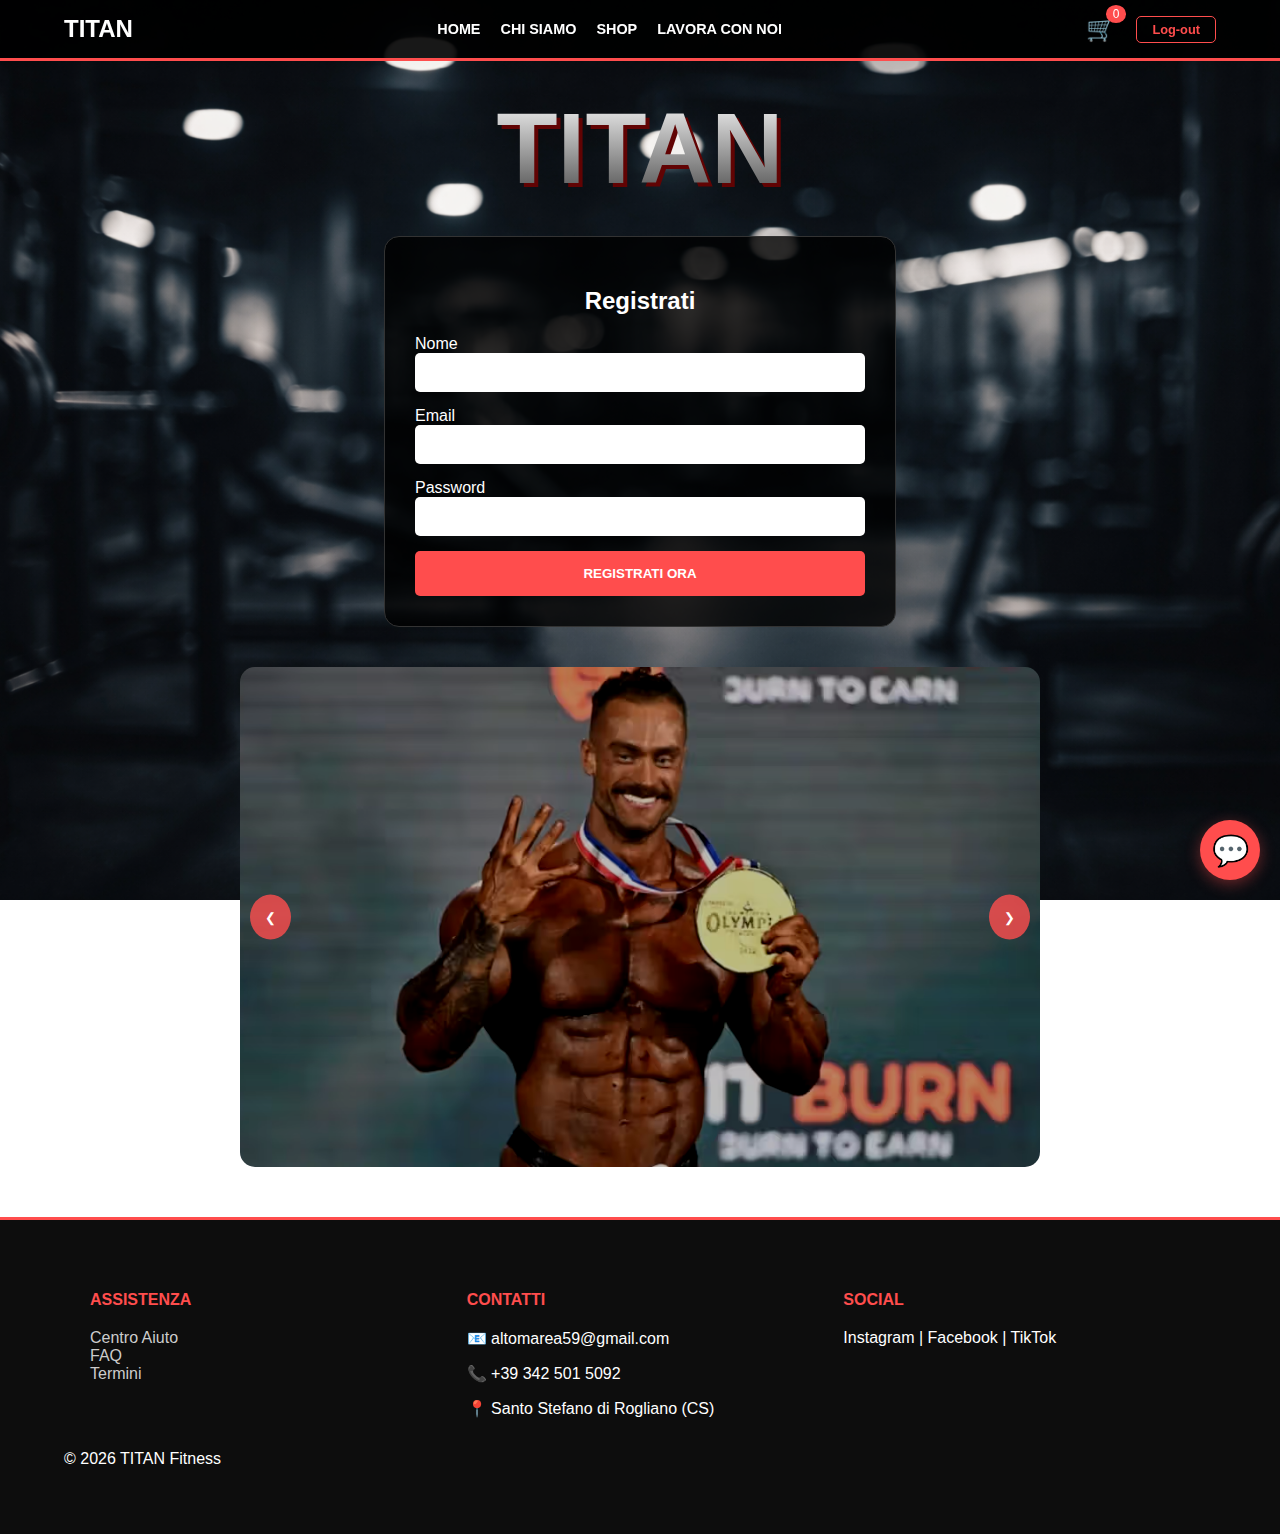
<file: progetto-titan-webapp-front/public/index.html>
<!DOCTYPE html>
<html lang="it">
  <head>
    <meta charset="UTF-8" />
    <meta name="viewport" content="width=device-width, initial-scale=1.0" />
    <title>TITAN | Training & Shop</title>
    <link
      rel="icon"
      type="image/x-icon"
      href="/progetto-titan-webapp-front/images/favico.ico"
    />
    <link rel="stylesheet" href="../src/css/style.css" />
  </head>
  <body>
    <header>
      <div class="logo-area">
        <h1 class="logo-text">TITAN</h1>
      </div>

      <div class="menu-toggle" id="mobile-menu">
        <span class="bar"></span>
        <span class="bar"></span>
        <span class="bar"></span>
      </div>

      <nav class="navbar" id="nav-menu">
        <ul class="menu">
          <li><a href="#" id="nav-home">Home</a></li>
          <li><a href="#" id="nav-about">Chi Siamo</a></li>
          <li><a href="#" id="nav-shop">Shop</a></li>
          <li><a href="#" id="nav-work">Lavora con Noi</a></li>
        </ul>
      </nav>

      <div class="header-right">
        <div id="cart-container" class="cart-box">
          <span id="cart-icon">🛒</span>
          <span id="cart-count">0</span>
        </div>
        <button class="logout-button">
          <a href="./index.html">Log-out</a>
        </button>
      </div>
    </header>

    <div id="back-button-container" style="display: none; padding: 10px 5%">
      <button id="btn-back" class="submit-button" style="width: auto">
        ⬅ Indietro
      </button>
    </div>

    <h1 class="h1">TITAN</h1>

    <main id="home1">
      <form id="registerForm" class="register-form">
        <h2 style="text-align: center">Registrati</h2>
        <div class="form-group">
          <label>Nome</label>
          <input type="text" id="inputNome" required />
        </div>
        <div class="form-group">
          <label>Email</label>
          <input type="email" id="inputEmail" required />
        </div>
        <div class="form-group">
          <label>Password</label>
          <input type="password" id="inputPass" required />
        </div>
        <button class="submit-button" type="submit">Registrati Ora</button>
      </form>
    </main>
    <div id="chatbot-container">
      <div id="chatbot-header">
        <span>TITAN Assistant 🤖</span>
        <button id="close-chat">×</button>
      </div>
      <div id="chatbot-messages">
        <div class="bot-msg">
          Ciao! Sono il tuo assistente TITAN. Come posso aiutarti oggi?
        </div>
      </div>
      <div id="chatbot-options">
        <button onclick="chatResponse('scheda')">Scheda Gratuita</button>
        <button onclick="chatResponse('professionale')">Piani Pro</button>
        <button onclick="chatResponse('gare')">Preparazione Gare</button>
        <button onclick="chatResponse('contatto')">Parla con un Coach</button>
      </div>
    </div>

    <div id="chat-bubble">💬</div>
    <section class="carousel-section">
      <div class="carousel">
        <div class="slides">
          <img src="../images/cris.png" />
          <img src="../images/imgts.jpg" />
          <img src="../images/1.jpg" />
          <img src="../images/2.jpg" />
          <img src="../images/3.png" />
          <img src="../images/4.jpg" />
          <img src="../images/images-1.jpg" />
          <img src="../images/images-2.jpg" />
          <img src="../images/images-3.jpg" />
          <img src="../images/images-4.png" />
        </div>
        <button class="prev">&#10094;</button>
        <button class="next">&#10095;</button>
      </div>
    </section>

    <footer class="footer-info">
      <div class="footer-container">
        <div class="footer-box">
          <h4>ASSISTENZA</h4>
          <ul>
            <li><a href="#">Centro Aiuto</a></li>
            <li><a href="#">FAQ</a></li>
            <li><a href="#">Termini</a></li>
          </ul>
        </div>
        <div class="footer-box">
          <h4>CONTATTI</h4>
          <p>📧 altomarea59@gmail.com</p>
          <p>📞 +39 342 501 5092</p>
          <p>📍 Santo Stefano di Rogliano (CS)</p>
        </div>
        <div class="footer-box">
          <h4>SOCIAL</h4>
          <div class="social-links">
            <a href="#">Instagram</a> | <a href="#">Facebook</a> |
            <a href="#">TikTok</a>
          </div>
        </div>
      </div>
      <div class="footer-bottom">
        <p>&copy; 2026 TITAN Fitness</p>
      </div>
    </footer>

    <script src="../src/js/main.js"></script>
    <script src="../src/js/script.js"></script>
  </body>
</html>
</file>
<file: progetto-titan-webapp-front/src/css/style.css>
/* RESET E BASE */
body {
  margin: 0;
  padding: 0;
  min-height: 100vh;
  background: url("../../images/sfondo.png") no-repeat center center fixed;
  background-size: cover;
  font-family: sans-serif;
  color: white;
  overflow-x: hidden;
}

/* HEADER & NAVBAR */
header {
  display: flex;
  justify-content: space-between;
  align-items: center;
  padding: 15px 5%;
  background: rgba(0, 0, 0, 0.9);
  border-bottom: 3px solid #ff4d4d;
  position: sticky;
  top: 0;
  z-index: 2000;
}

.logo-text {
  color: white;
  margin: 0;
  font-size: 1.5rem;
  font-weight: 900;
}

.menu {
  display: flex;
  list-style: none;
  gap: 20px;
  margin: 0;
  padding: 0;
}
.menu li a {
  color: white !important;
  text-decoration: none !important;
  font-weight: bold;
  text-transform: uppercase;
  font-size: 0.9rem;
  transition: 0.3s;
}
.menu li a:hover {
  color: #ff4d4d !important;
}

.header-right {
  display: flex;
  align-items: center;
  gap: 20px;
}
.cart-box {
  position: relative;
  font-size: 1.5rem;
  cursor: pointer;
}
#cart-count {
  background: #ff4d4d;
  color: white;
  border-radius: 50%;
  padding: 2px 7px;
  font-size: 12px;
  position: absolute;
  top: -10px;
  right: -10px;
}

.logout-button {
  background: transparent;
  border: 1px solid #ff4d4d;
  padding: 5px 15px;
  border-radius: 5px;
}
.logout-button a {
  color: #ff4d4d !important;
  text-decoration: none;
  font-weight: bold;
  font-size: 0.8rem;
}

/* TITOLO TITAN */
.h1 {
  font-size: clamp(40px, 10vw, 100px);
  text-align: center;
  margin: 30px 0;
  background: linear-gradient(to bottom, #fff, #444);
  -webkit-background-clip: text;
  -webkit-text-fill-color: transparent;
  filter: drop-shadow(4px 4px 0px #610303);
  animation: titanStrong 3s infinite;
}
@keyframes titanStrong {
  0%,
  100% {
    transform: scale(1);
  }
  50% {
    transform: scale(1.05);
  }
}

/* FORM E CONTENUTI */
#home1 {
  width: 90%;
  max-width: 450px;
  margin: 20px auto;
  background: rgba(0, 0, 0, 0.8);
  padding: 30px;
  border-radius: 15px;
  border: 1px solid #333;
}
.form-group {
  margin-bottom: 15px;
}
.form-group input,
.form-group select {
  width: 100%;
  padding: 12px;
  border-radius: 5px;
  border: none;
  box-sizing: border-box;
}
.submit-button {
  width: 100%;
  padding: 15px;
  background: #ff4d4d;
  color: white;
  border: none;
  border-radius: 5px;
  font-weight: bold;
  cursor: pointer;
  text-transform: uppercase;
}

/* CAROSELLO */
.carousel {
  position: relative;
  max-width: 800px;
  margin: 40px auto;
  overflow: hidden;
  border-radius: 15px;
}
.slides img {
  width: 100%;
  height: 400px;
  object-fit: cover;
  display: none;
  height: 500px; /* Alza un po' l'altezza se serve */
  object-fit: cover; /* Fondamentale: non schiaccia l'immagine */
  filter: brightness(0.7) contrast(1.2); /* Rende tutto più dark e cattivo */
  transition: transform 0.5s ease-in-out;
}
.slides img.active {
  display: block;
}
.prev,
.next {
  position: absolute;
  top: 50%;
  transform: translateY(-50%);
  background: rgba(255, 77, 77, 0.8);
  color: white;
  border: none;
  padding: 15px;
  cursor: pointer;
  border-radius: 50%;
  z-index: 10;
}
.next {
  right: 10px;
}
.prev {
  left: 10px;
}

/* FOOTER */
.footer-info {
  background: rgba(0, 0, 0, 0.95);
  border-top: 3px solid #ff4d4d;
  padding: 50px 5%;
  margin-top: 50px;
}
.footer-container {
  display: flex;
  flex-wrap: wrap;
  justify-content: space-between;
  gap: 30px;
  max-width: 1100px;
  margin: 0 auto;
}
.footer-box {
  flex: 1;
  min-width: 250px;
}
.footer-box h4 {
  color: #ff4d4d;
  margin-bottom: 20px;
}
.footer-box ul {
  list-style: none;
  padding: 0;
}
.footer-box ul li a {
  color: #ccc !important;
  text-decoration: none;
}
.footer-box ul li a:hover {
  color: white !important;
}
.social-links a {
  color: white !important;
  text-decoration: none;
}

/* MOBILE RESPONSIVE */
.menu-toggle {
  display: none;
  cursor: pointer;
  flex-direction: column;
  gap: 5px;
}
.menu-toggle .bar {
  width: 25px;
  height: 3px;
  background: white;
}

@media (max-width: 768px) {
  .menu-toggle {
    display: flex;
  }
  .navbar {
    display: none;
    position: absolute;
    top: 70px;
    left: 0;
    width: 100%;
    background: black;
    padding: 20px;
  }
  .navbar.active {
    display: block;
  }
  .menu {
    flex-direction: column;
    align-items: center;
  }
  .footer-container {
    text-align: center;
    justify-content: center;
  }
  .slides img {
    height: 250px;
  }
}
/* Stile Bolla Chat */
#chat-bubble {
  position: fixed;
  bottom: 20px;
  right: 20px;
  background: #ff4d4d;
  color: white;
  width: 60px;
  height: 60px;
  border-radius: 50%;
  display: flex;
  justify-content: center;
  align-items: center;
  font-size: 30px;
  cursor: pointer;
  box-shadow: 0 4px 15px rgba(255, 77, 77, 0.4);
  z-index: 3000;
}

/* Container Chat */
#chatbot-container {
  position: fixed;
  bottom: 90px;
  right: 20px;
  width: 300px;
  background: #111;
  border: 1px solid #333;
  border-radius: 15px;
  display: none; /* Inizialmente nascosto */
  flex-direction: column;
  overflow: hidden;
  z-index: 3000;
  box-shadow: 0 10px 30px rgba(0, 0, 0, 0.5);
}

#chatbot-header {
  background: #ff4d4d;
  padding: 15px;
  display: flex;
  justify-content: space-between;
  font-weight: bold;
}

#chatbot-messages {
  height: 250px;
  padding: 15px;
  overflow-y: auto;
  display: flex;
  flex-direction: column;
  gap: 10px;
  font-size: 0.9rem;
}

.bot-msg {
  background: #222;
  padding: 10px;
  border-radius: 10px;
  border-left: 3px solid #ff4d4d;
}
.user-msg {
  background: #444;
  padding: 10px;
  border-radius: 10px;
  align-self: flex-end;
}

#chatbot-options {
  padding: 10px;
  display: grid;
  grid-template-columns: 1fr 1fr;
  gap: 5px;
  background: #000;
}

#chatbot-options button {
  background: transparent;
  border: 1px solid #444;
  color: #ccc;
  padding: 5px;
  font-size: 0.75rem;
  cursor: pointer;
  border-radius: 5px;
}

#chatbot-options button:hover {
  border-color: #ff4d4d;
  color: white;
}

#close-chat {
  background: none;
  border: none;
  color: white;
  font-size: 20px;
  cursor: pointer;
}
</file>
